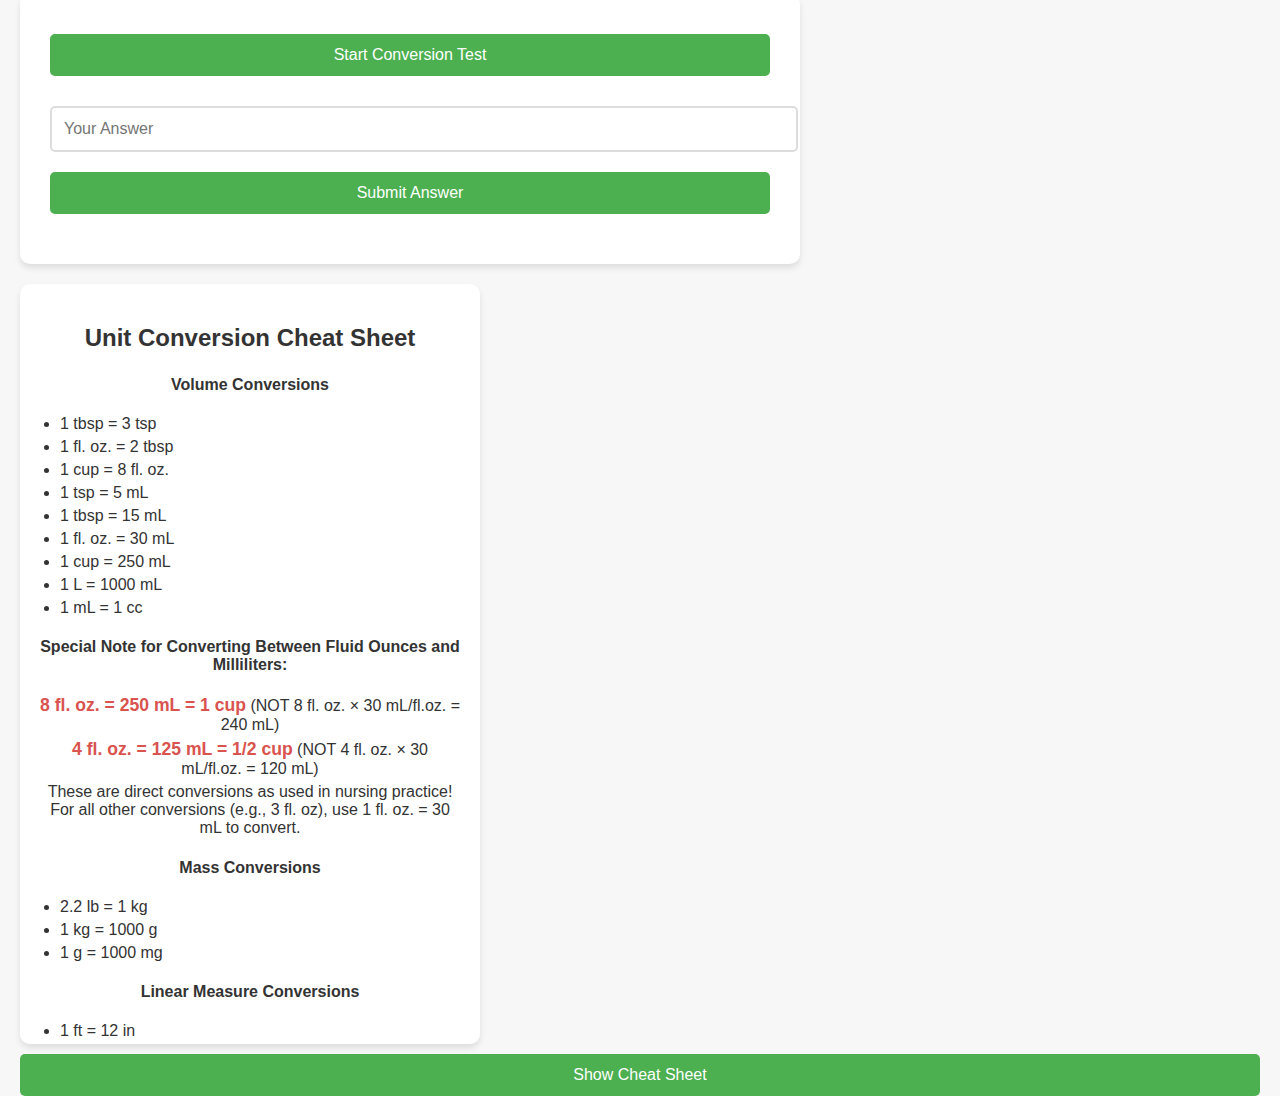
<file: index.html>
<!DOCTYPE html>
<html lang="en">
<head>
    <meta charset="UTF-8">
    <meta name="viewport" content="width=device-width, initial-scale=1.0">
    <title>Unit Conversion Test</title>
    <link rel="stylesheet" href="style.css">
</head>
<body>
    <h1>Unit Conversion Test</h1>
    
    <div class="content">
        <!-- Test Section -->
        <div id="testSection">
            <button onclick="startTest()">Start Conversion Test</button>
            <h3 id="testQuestion"></h3>
            <input type="number" id="testAnswer" placeholder="Your Answer">
            <button onclick="checkAnswer()">Submit Answer</button>
            <p id="testFeedback"></p>
        </div>

        <!-- Cheat Sheet Section -->
        <div id="cheatSheet" class="cheatSheet">
            <h3>Unit Conversion Cheat Sheet</h3>
            <h4>Volume Conversions</h4>
            <ul>
                <li>1 tbsp = 3 tsp</li>
                <li>1 fl. oz. = 2 tbsp</li>
                <li>1 cup = 8 fl. oz.</li>
                <li>1 tsp = 5 mL</li>
                <li>1 tbsp = 15 mL</li>
                <li>1 fl. oz. = 30 mL</li>
                <li>1 cup = 250 mL</li>
                <li>1 L = 1000 mL</li>
                <li>1 mL = 1 cc</li>
            </ul>

            <h4><strong>Special Note for Converting Between Fluid Ounces and Milliliters:</strong></h4>
            <p><strong>8 fl. oz. = 250 mL = 1 cup</strong> (NOT 8 fl. oz. × 30 mL/fl.oz. = 240 mL)</p>
            <p><strong>4 fl. oz. = 125 mL = 1/2 cup</strong> (NOT 4 fl. oz. × 30 mL/fl.oz. = 120 mL)</p>
            <p>These are direct conversions as used in nursing practice! For all other conversions (e.g., 3 fl. oz), use 1 fl. oz. = 30 mL to convert.</p>

            <h4>Mass Conversions</h4>
            <ul>
                <li>2.2 lb = 1 kg</li>
                <li>1 kg = 1000 g</li>
                <li>1 g = 1000 mg</li>
            </ul>

            <h4>Linear Measure Conversions</h4>
            <ul>
                <li>1 ft = 12 in</li>
                <li>1 in = 2.54 cm</li>
                <li>39.4 in = 1 m</li>
                <li>1 m = 1000 mm</li>
                <li>1 km = 1000 m</li>
            </ul>
        </div>
    </div>

    <button id="toggleCheatSheet" onclick="toggleCheatSheet()">Show Cheat Sheet</button>
    
    <script src="script.js"></script>
</body>
</html>
</file>
<file: style.css>
/* Basic Styles */
body {
    font-family: 'Arial', sans-serif;
    margin: 0;
    padding: 0;
    background-color: #f7f7f7;
    color: #333;
    display: flex;
    justify-content: center;
    align-items: flex-start; /* Align content at the top */
    height: 100vh;
    text-align: center;
    flex-direction: column;
    padding: 20px; /* Add padding for larger screens */
    overflow-x: hidden; /* Prevent horizontal scrolling */
}

/* Content Layout */
.content {
    display: flex;
    justify-content: space-between; /* Space out the test section and cheat sheet */
    align-items: flex-start;
    width: 100%;
    max-width: 1200px;
    margin-top: 30px;
    flex-wrap: wrap; /* Allow wrapping when the screen is small */
}

/* Test Section Styles */
#testSection {
    background-color: #fff;
    padding: 30px;
    border-radius: 10px;
    box-shadow: 0 4px 6px rgba(0, 0, 0, 0.1);
    width: 60%; /* Makes the test section take up 60% of the space */
    margin-right: 20px;
    margin-bottom: 20px; /* Add some space between the sections */
    transition: all 0.3s ease; /* Smooth transition for resizing */
}

/* Cheat Sheet Styles */
.cheatSheet {
    background-color: #fff;
    padding: 20px;
    border-radius: 10px;
    box-shadow: 0 4px 6px rgba(0, 0, 0, 0.1);
    width: 35%; /* Makes the cheat sheet take up 35% of the space */
    max-height: 80vh;
    overflow-y: auto; /* Adds scroll if content overflows */
    display: none; /* Initially hidden */
    margin-top: 20px; /* Add top margin to separate from test */
}

/* Cheat Sheet Visible */
.cheatSheet.visible {
    display: block;
}

.cheatSheet h3 {
    font-size: 1.5em;
    color: #333;
}

.cheatSheet ul {
    text-align: left;
    padding-left: 20px;
    font-size: 1em;
    color: #333;
}

.cheatSheet li {
    margin: 5px 0;
}

/* Special Note Styles */
.cheatSheet p {
    font-size: 1em;
    margin: 5px 0;
    color: #333;
}

.cheatSheet p strong {
    color: #d9534f; /* Red to stand out */
    font-size: 1.1em;
}

/* Button Styles */
button {
    background-color: #4CAF50;
    color: white;
    border: none;
    padding: 12px 24px;
    font-size: 16px;
    border-radius: 5px;
    cursor: pointer;
    transition: background-color 0.3s;
    width: 100%;
    margin-top: 10px;
}

button:hover {
    background-color: #45a049;
}

button:focus {
    outline: none;
}

/* Input Styles */
input[type="number"] {
    width: 100%;
    padding: 12px;
    margin: 10px 0;
    font-size: 16px;
    border: 2px solid #ddd;
    border-radius: 5px;
}

input[type="number"]:focus {
    border-color: #4CAF50;
    outline: none;
}

/* Question Styles */
h3 {
    font-size: 1.2em;
    margin-top: 20px;
    color: #333;
}

/* Feedback Styles */
#testFeedback {
    font-size: 1.2em;
    margin-top: 10px;
    font-weight: bold;
}

#testFeedback.correct {
    color: green;
}

#testFeedback.incorrect {
    color: red;
}

/* Responsive Design */
@media (max-width: 768px) {
    /* Adjust content layout for smaller screens */
    .content {
        flex-direction: column; /* Stack sections vertically */
        align-items: center;
        margin-top: 20px; /* Less top margin */
    }

    #testSection {
        width: 100%;
        margin-right: 0;
    }

    .cheatSheet {
        width: 100%;
        margin-top: 20px;
    }

    button {
        font-size: 14px;
    }

    input[type="number"] {
        font-size: 14px;
    }

    .cheatSheet h3 {
        font-size: 1.2em;
    }

    .cheatSheet ul {
        font-size: 0.9em;
    }
}

@media (max-width: 500px) {
    /* Adjust layout and padding for very small screens (like iPhone 11) */
    body {
        padding-top: 20px; /* Adjust top padding */
        align-items: flex-start; /* Ensure the content stays at the top */
    }

    /* Additional mobile tweaks */
    .content {
        flex-direction: column;
        margin-top: 10px; /* Add more space between the title and the content */
    }

    h1 {
        font-size: 2em; /* Make title smaller to fit better */
        margin-bottom: 20px;
    }

    #testSection {
        width: 100%;
        margin-right: 0;
    }

    .cheatSheet {
        width: 100%;
        margin-top: 20px;
        max-height: 300px; /* Limit height to prevent overflow */
        overflow-y: auto;
    }

    .cheatSheet h3 {
        font-size: 1.1em;
    }

    button {
        font-size: 14px;
        padding: 10px;
    }

    input[type="number"] {
        font-size: 14px;
    }

    .cheatSheet ul {
        padding-left: 10px;
    }
}

@media (min-width: 769px) {
    /* When showing the cheat sheet, adjust layout to make sure the top of the page isn't squished */
    body {
        padding-top: 40px; /* More space for desktop view when cheat sheet is visible */
    }

    #testSection {
        width: 60%; /* Keep the test section size consistent */
        margin-right: 20px;
    }

    .cheatSheet {
        display: block;
        margin-top: 0; /* Remove extra margin when the cheat sheet is displayed on larger screens */
    }

    button {
        font-size: 16px;
    }

    input[type="number"] {
        font-size: 16px;
    }

    .cheatSheet h3 {
        font-size: 1.5em;
    }

    .cheatSheet ul {
        font-size: 1em;
    }
}
</file>
